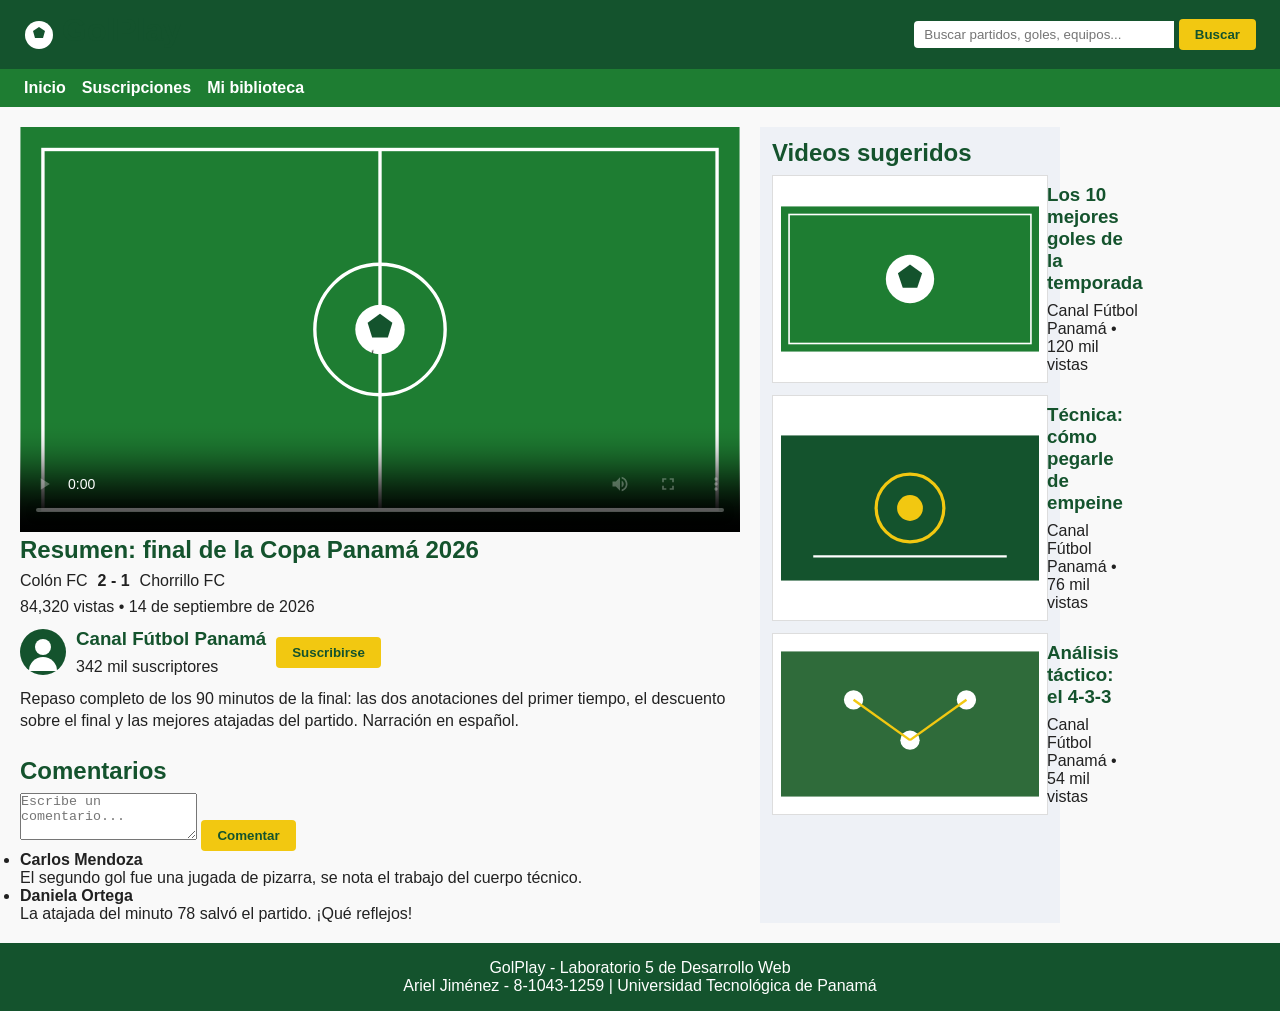
<file: index.htm>
<!DOCTYPE html>
<html lang="es">
<head>
    <meta charset="UTF-8">
    <meta name="viewport" content="width=device-width, initial-scale=1.0">
    <meta name="author" content="Ariel Jiménez - 8-1043-1259">
    <meta name="description" content="Página de reproducción de video deportivo estilo YouTube - Laboratorio de HTML5 y CSS3, Desarrollo Web.">
    <title>GolPlay - Reproductor de video</title>

    <!-- PARTE 2, Paso 1: integración EN LÍNEA (practicada y retirada)
         <h1 style="color: red;">GolPlay</h1> -->

    <!-- PARTE 2, Paso 2: integración INTERNA (practicada y retirada)
         <style> h1 { color: blue; } </style> -->

    <!-- PARTE 2, Paso 3: integración EXTERNA, la única que queda activa -->
    <link rel="stylesheet" href="styles.css">
</head>
<body>

    <!-- ===== ENCABEZADO ===== -->
    <header id="cabecera">
        <div class="marca">
            <svg width="30" height="30" viewBox="0 0 30 30" aria-hidden="true">
                <circle cx="15" cy="15" r="14" fill="#ffffff"></circle>
                <polygon points="15,7 21,11 19,18 11,18 9,11" fill="#14532d"></polygon>
            </svg>
            <h1>GolPlay</h1>
        </div>

        <form class="buscador" action="#" method="get">
            <label for="q" class="oculto">Buscar videos</label>
            <input type="search" id="q" name="q" placeholder="Buscar partidos, goles, equipos...">
            <input type="submit" class="btn" value="Buscar">
        </form>
    </header>

    <!-- Barra de navegación en su propia franja -->
    <nav class="navbar">
        <a class="nav-link" href="#video-player">Inicio</a>
        <a class="nav-link" href="#sugeridos">Suscripciones</a>
        <a class="nav-link" href="#comentarios">Mi biblioteca</a>
    </nav>

    <!-- ===== CONTENIDO PRINCIPAL + PANEL LATERAL ===== -->
    <div class="contenido">

        <main>
            <!-- Reproductor (elemento único -> id) -->
            <section id="video-player">
                <video controls poster="data:image/svg+xml,%3Csvg xmlns='http://www.w3.org/2000/svg' viewBox='0 0 640 360'%3E%3Crect width='640' height='360' fill='%231e7d32'/%3E%3Crect x='20' y='20' width='600' height='320' fill='none' stroke='%23ffffff' stroke-width='3'/%3E%3Ccircle cx='320' cy='180' r='58' fill='none' stroke='%23ffffff' stroke-width='3'/%3E%3Cline x1='320' y1='20' x2='320' y2='340' stroke='%23ffffff' stroke-width='3'/%3E%3Ccircle cx='320' cy='180' r='22' fill='%23ffffff'/%3E%3Cpolygon points='320,166 331,174 327,187 313,187 309,174' fill='%2314532d'/%3E%3C/svg%3E">
                    <source src="https://assets.mixkit.co/videos/9660/9660-720.mp4" type="video/mp4">
                    Tu navegador no soporta la etiqueta de video HTML5.
                </video>

                <h2>Resumen: final de la Copa Panamá 2026</h2>

                <div class="marcador">
                    <span class="equipo">Colón FC</span>
                    <strong>2 - 1</strong>
                    <span class="equipo">Chorrillo FC</span>
                </div>

                <p class="meta">84,320 vistas &bull; 14 de septiembre de 2026</p>

                <div class="canal">
                    <svg width="46" height="46" viewBox="0 0 46 46" aria-hidden="true">
                        <circle cx="23" cy="23" r="23" fill="#14532d"></circle>
                        <circle cx="23" cy="18" r="8" fill="#ffffff"></circle>
                        <path d="M9 42a14 14 0 0 1 28 0z" fill="#ffffff"></path>
                    </svg>
                    <div class="canal-datos">
                        <h3>Canal Fútbol Panamá</h3>
                        <p>342 mil suscriptores</p>
                    </div>
                    <button type="button" class="btn">Suscribirse</button>
                </div>

                <p class="descripcion">
                    Repaso completo de los 90 minutos de la final: las dos anotaciones del primer
                    tiempo, el descuento sobre el final y las mejores atajadas del partido.
                    Narración en español.
                </p>
            </section>

            <!-- Sección de comentarios (elemento único -> id) -->
            <section id="comentarios">
                <h2>Comentarios</h2>

                <form class="form-comentario" action="#" method="post">
                    <label for="texto" class="oculto">Escribe un comentario</label>
                    <textarea id="texto" name="texto" rows="3" placeholder="Escribe un comentario..."></textarea>
                    <input type="submit" class="btn" value="Comentar">
                </form>

                <ul class="lista-comentarios">
                    <li class="comentario">
                        <strong>Carlos Mendoza</strong>
                        <p>El segundo gol fue una jugada de pizarra, se nota el trabajo del cuerpo técnico.</p>
                    </li>
                    <li class="comentario">
                        <strong>Daniela Ortega</strong>
                        <p>La atajada del minuto 78 salvó el partido. ¡Qué reflejos!</p>
                    </li>
                </ul>
            </section>
        </main>

        <!-- Panel de sugeridos (elemento único -> id) -->
        <aside id="sugeridos">
            <h2>Videos sugeridos</h2>

            <article class="card">
                <img src="data:image/svg+xml,%3Csvg xmlns='http://www.w3.org/2000/svg' viewBox='0 0 320 180'%3E%3Crect width='320' height='180' fill='%231e7d32'/%3E%3Crect x='10' y='10' width='300' height='160' fill='none' stroke='%23ffffff' stroke-width='2'/%3E%3Ccircle cx='160' cy='90' r='30' fill='%23ffffff'/%3E%3Cpolygon points='160,72 175,83 169,101 151,101 145,83' fill='%2314532d'/%3E%3C/svg%3E" alt="Miniatura del video Los 10 mejores goles de la temporada">
                <div class="card-texto">
                    <h3>Los 10 mejores goles de la temporada</h3>
                    <p>Canal Fútbol Panamá &bull; 120 mil vistas</p>
                </div>
            </article>

            <article class="card">
                <img src="data:image/svg+xml,%3Csvg xmlns='http://www.w3.org/2000/svg' viewBox='0 0 320 180'%3E%3Crect width='320' height='180' fill='%2314532d'/%3E%3Ccircle cx='160' cy='90' r='42' fill='none' stroke='%23f2c811' stroke-width='4'/%3E%3Ccircle cx='160' cy='90' r='16' fill='%23f2c811'/%3E%3Cline x1='40' y1='150' x2='280' y2='150' stroke='%23ffffff' stroke-width='3'/%3E%3C/svg%3E" alt="Miniatura del video Técnica: cómo pegarle de empeine">
                <div class="card-texto">
                    <h3>Técnica: cómo pegarle de empeine</h3>
                    <p>Canal Fútbol Panamá &bull; 76 mil vistas</p>
                </div>
            </article>

            <article class="card">
                <img src="data:image/svg+xml,%3Csvg xmlns='http://www.w3.org/2000/svg' viewBox='0 0 320 180'%3E%3Crect width='320' height='180' fill='%232f6b3a'/%3E%3Ccircle cx='90' cy='60' r='12' fill='%23ffffff'/%3E%3Ccircle cx='160' cy='110' r='12' fill='%23ffffff'/%3E%3Ccircle cx='230' cy='60' r='12' fill='%23ffffff'/%3E%3Cline x1='90' y1='60' x2='160' y2='110' stroke='%23f2c811' stroke-width='3'/%3E%3Cline x1='160' y1='110' x2='230' y2='60' stroke='%23f2c811' stroke-width='3'/%3E%3C/svg%3E" alt="Miniatura del video Análisis táctico: el 4-3-3">
                <div class="card-texto">
                    <h3>Análisis táctico: el 4-3-3</h3>
                    <p>Canal Fútbol Panamá &bull; 54 mil vistas</p>
                </div>
            </article>
        </aside>

    </div>

    <!-- ===== PIE DE PÁGINA ===== -->
    <footer id="pie">
        <p>GolPlay - Laboratorio 5 de Desarrollo Web</p>
        <p>Ariel Jiménez - 8-1043-1259 | Universidad Tecnológica de Panamá</p>
    </footer>

    <script>
        // Agrega el comentario escrito a la lista y lo conserva en el navegador
        var f = document.querySelector('.form-comentario');
        var lista = document.querySelector('.lista-comentarios');
        var CLAVE = 'comentarios_golplay';

        function pintar(t) {
            if (typeof t !== 'string') { return; }
            var li = document.createElement('li');
            li.className = 'comentario';
            var nombre = document.createElement('strong');
            nombre.textContent = 'Ariel Jiménez';
            var p = document.createElement('p');
            p.textContent = t;
            li.appendChild(nombre);
            li.appendChild(p);
            lista.appendChild(li);
        }

        try {
            JSON.parse(localStorage.getItem(CLAVE) || '[]').forEach(pintar);
        } catch (e) { /* almacenamiento no disponible */ }

        f.addEventListener('submit', function (e) {
            e.preventDefault();
            var t = document.getElementById('texto').value.trim();
            if (!t) return;
            pintar(t);
            try {
                var g = JSON.parse(localStorage.getItem(CLAVE) || '[]');
                g.push(t);
                localStorage.setItem(CLAVE, JSON.stringify(g));
            } catch (e) { /* almacenamiento no disponible */ }
            f.reset();
        });
    </script>

</body>
</html>
</file>
<file: styles.css>
/* Reset general (Parte 3) */
* {
  margin: 0;
  padding: 0;
  box-sizing: border-box;
}

body {
  font-family: Arial, sans-serif;
  color: #212121;
  background-color: #f9f9f9;
}

.oculto {
  position: absolute;
  left: -9999px;
}

/* Encabezado */
#cabecera {
  display: flex;
  justify-content: space-between;
  align-items: center;
  background-color: #14532d;
  padding: 12px 24px;
}

.marca {
  display: flex;
  align-items: center;
  gap: 8px;
  color: #ffffff;
}

.buscador input[type="search"] {
  padding: 6px 10px;
  border: none;
  border-radius: 4px 0 0 4px;
  width: 260px;
}

.buscador input[type="search"]:focus,
textarea:focus {
  outline: 2px solid #f2c811;
}

/* Selectores de clase (Parte 4) */
.navbar {
  display: flex;
  gap: 16px;
  list-style: none;
  background-color: #1e7d32;
  padding: 10px 24px;
}

.nav-link {
  color: #ffffff;
  text-decoration: none;
  font-weight: bold;
}

.btn {
  background-color: #f2c811;
  color: #14532d;
  border: none;
  padding: 8px 16px;
  border-radius: 4px;
  cursor: pointer;
  font-weight: bold;
}

.card {
  display: flex;
  gap: 8px;
  margin-bottom: 12px;
  padding: 8px;
  border: 1px solid #dddddd;
  background-color: #ffffff;
}

.contenido {
  display: flex;
  gap: 20px;
  padding: 20px;
}

.marcador {
  display: flex;
  gap: 10px;
  align-items: center;
  margin: 8px 0;
}

.canal {
  display: flex;
  align-items: center;
  gap: 10px;
  margin: 12px 0;
}

.descripcion {
  margin-top: 8px;
  line-height: 1.4;
}

/* Selectores de id (Parte 5) */
#video-player {
  max-width: 720px;
  margin: 0 auto 24px;
}

#comentarios {
  max-width: 720px;
  margin: 0 auto;
}

#sugeridos {
  width: 300px;
  background-color: #eef1f6;
  padding: 12px;
}

#pie {
  background-color: #14532d;
  color: #ffffff;
  padding: 16px;
  text-align: center;
}

/* Selectores de agrupación (Parte 6) */
h1, h2, h3 {
  font-family: Arial, sans-serif;
  color: #14532d;
  margin-bottom: 8px;
}

img {
  max-width: 100%;
  height: auto;
  display: block;
}
</file>
